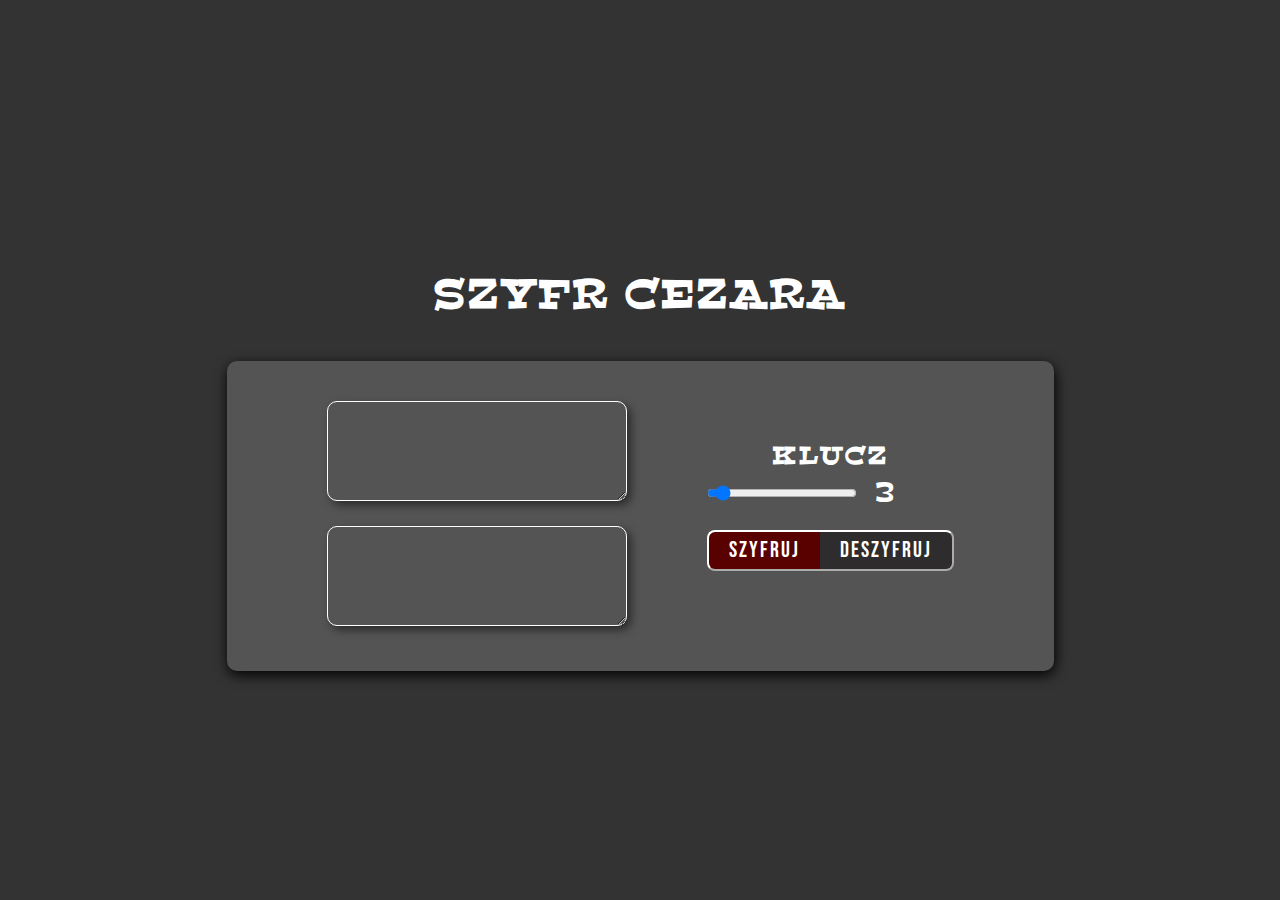
<file: index.html>
<!DOCTYPE html>
<html lang="pl">
  <head>
    <meta charset="UTF-8" />
    <meta http-equiv="X-UA-Compatible" content="IE=edge" />
    <meta name="viewport" content="width=device-width, initial-scale=1.0" />
    <title>Szyfr cezara</title>
    <link rel="stylesheet" href="style.css" />
    <link
      href="https://fonts.googleapis.com/css2?family=Abel&family=Bebas+Neue&family=Peralta&display=swap"
      rel="stylesheet"
    />
  </head>
  <body>
    <section>
      <h1>szyfr cezara</h1>
      <form class="contentWrapper">
        <div class="wrapper">
          <label class="textLabel">
            <textarea
              id="textareaInput"
              class="textArea"
              placeholder="Podaj text"
              type="text"
            >
            </textarea>
          </label>
          <label class="textLabel">
            <textarea
              id="textareaOutput"
              class="textArea"
              type="text"
              disabled
            ></textarea>
          </label>
        </div>

        <div class="wrapper">
          <div class="rangeContainer">
            <h2>klucz</h2>
            <label class="rangeLabel">
              <input
                id="key"
                type="range"
                min="1"
                max="31"
                value="3"
                oninput="this.nextElementSibling.value = this.value"
              />
              <output>3</output>
            </label>
          </div>
          <div class="btn-container">
            <button id="codeBtn" class="btn">szyfruj</button>
            <button id="uncodeBtn" class="btn">deszyfruj</button>
          </div>
        </div>
      </form>
    </section>

    <script src="./main.js"></script>
  </body>
</html>
</file>
<file: style.css>
*,
*::before,
*::after {
  margin: 0;
  padding: 0;
  box-sizing: border-box;
}

body {
  display: flex;
  justify-content: center;
  align-items: center;
  min-height: 100vh;
  background-color: #333;
  font-family: "Peralta", cursive;
  letter-spacing: 3px;
  color: #fff;
}

h1 {
  margin: 40px 0;
  font-size: 40px;
  text-align: center;
  text-transform: uppercase;
}

button {
  font-family: "Bebas Neue", cursive;
  letter-spacing: 2px;
  cursor: pointer;
  color: #fff;
}

textarea {
  font-family: "Abel", sans-serif;
  letter-spacing: 2px;
}

.contentWrapper {
  padding: 40px 60px;
  display: flex;
  justify-content: center;
  align-items: center;
  background-color: #545454;
  border-radius: 10px;
  box-shadow: 1px 4px 14px black;
}

.wrapper,
.rangeContainer {
  display: flex;
  flex-direction: column;
}

.wrapper {
  padding: 0 40px;
}

.textLabel:last-child {
  margin-top: 20px;
}

.textArea,
.textArea::placeholder {
  font-weight: bold;
}

.textArea {
  padding: 10px;
  width: 300px;
  min-height: 100px;
  resize: vertical;
  background-color: transparent;
  color: #fff;
  font-size: 15px;
  border: 1px solid white;
  border-radius: 10px;
  box-shadow: 4px 4px 8px rgb(42, 42, 42);
  outline: none;
  text-transform: uppercase;
}

.textArea::placeholder {
  color: rgba(255, 255, 255, 0.793);
}

.textArea:disabled {
  color: rgba(255, 255, 255, 0.879);
}

.rangeContainer {
  display: flex;
  align-items: center;
  text-transform: uppercase;
}

.rangeLabel {
  width: 100%;
}

input[type="range"] {
  width: 150px;
  background: transparent;
  cursor: grab;
}

output {
  margin-left: 10px;
  font-size: 30px;
}

.btn-container {
  display: flex;
}

.btn {
  padding: 5px 20px;
  margin: 20px 0;
  text-transform: uppercase;
  font-size: 22px;
  border-color: white;
  transition: filter 0.3s;
}
.btn:hover {
  filter: brightness(1.3);
}

.btn:first-child {
  border-width: 2px 0 2px 2px;
  border-radius: 8px 0 0 8px;
  background-color: rgb(89, 0, 0);
}

.btn:last-child {
  border-width: 2px 2px 2px 0;
  border-radius: 0 8px 8px 0;
  background-color: rgb(46, 44, 44);
}
</file>
